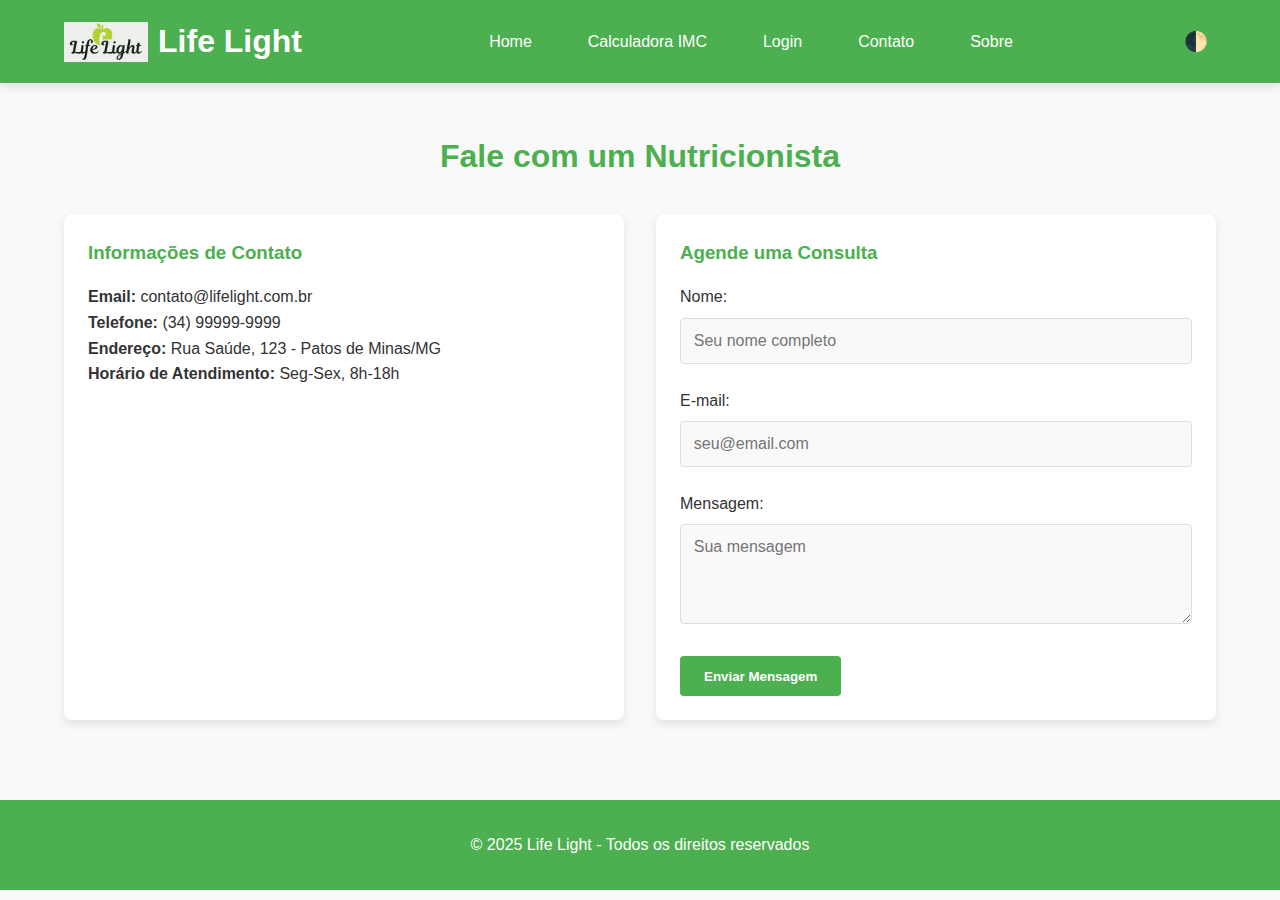
<file: Life Light/contact.html>
<!DOCTYPE html>
<html lang="pt-br">
<head>
    <meta charset="UTF-8">
    <meta name="viewport" content="width=device-width, initial-scale=1.0">
    <title>Contato - Life Light</title>
    <link rel="stylesheet" href="css/styles.css">
    <link rel="stylesheet" href="css/dark-mode.css" id="darkModeStyle" disabled>
</head>
<body>
    <header>
        <div class="container header-content">
            <div class="logo">
                <img src="img/logo.png" alt="Life Light Logo">
                <span>Life Light</span>
            </div>
            <nav>
                <ul>
                    <li><a href="home.html">Home</a></li>
                    <li><a href="imc.html">Calculadora IMC</a></li>
                    <li><a href="login.html">Login</a></li>
                    <li><a href="contact.html">Contato</a></li>
                    <li><a href="sobre.html">Sobre</a></li>
                </ul>
            </nav>
            <button class="theme-toggle" id="themeToggle">🌓</button>
        </div>
    </header>

    <main class="container">
        <section>
            <h2 class="section-title">Fale com um Nutricionista</h2>
            <div class="contact-info">
                <div class="contact-card">
                    <h3>Informações de Contato</h3>
                    <p><strong>Email:</strong> contato@lifelight.com.br</p>
                    <p><strong>Telefone:</strong> (34) 99999-9999</p>
                    <p><strong>Endereço:</strong> Rua Saúde, 123 - Patos de Minas/MG</p>
                    <p><strong>Horário de Atendimento:</strong> Seg-Sex, 8h-18h</p>
                </div>
                <div class="contact-card">
                    <h3>Agende uma Consulta</h3>
                    <div class="form-group">
                        <label for="contactName">Nome:</label>
                        <input type="text" id="contactName" placeholder="Seu nome completo">
                    </div>
                    <div class="form-group">
                        <label for="contactEmail">E-mail:</label>
                        <input type="email" id="contactEmail" placeholder="seu@email.com">
                    </div>
                    <div class="form-group">
                        <label for="contactMessage">Mensagem:</label>
                        <textarea id="contactMessage" rows="4" placeholder="Sua mensagem"></textarea>
                    </div>
                    <button class="btn" id="sendMessageBtn">Enviar Mensagem</button>
                </div>
            </div>
        </section>
    </main>

    <footer>
        <div class="container">
            <p>&copy; 2025 Life Light - Todos os direitos reservados</p>
        </div>
    </footer>

    <script src="js/script.js"></script>
</body>
</html>
</file>
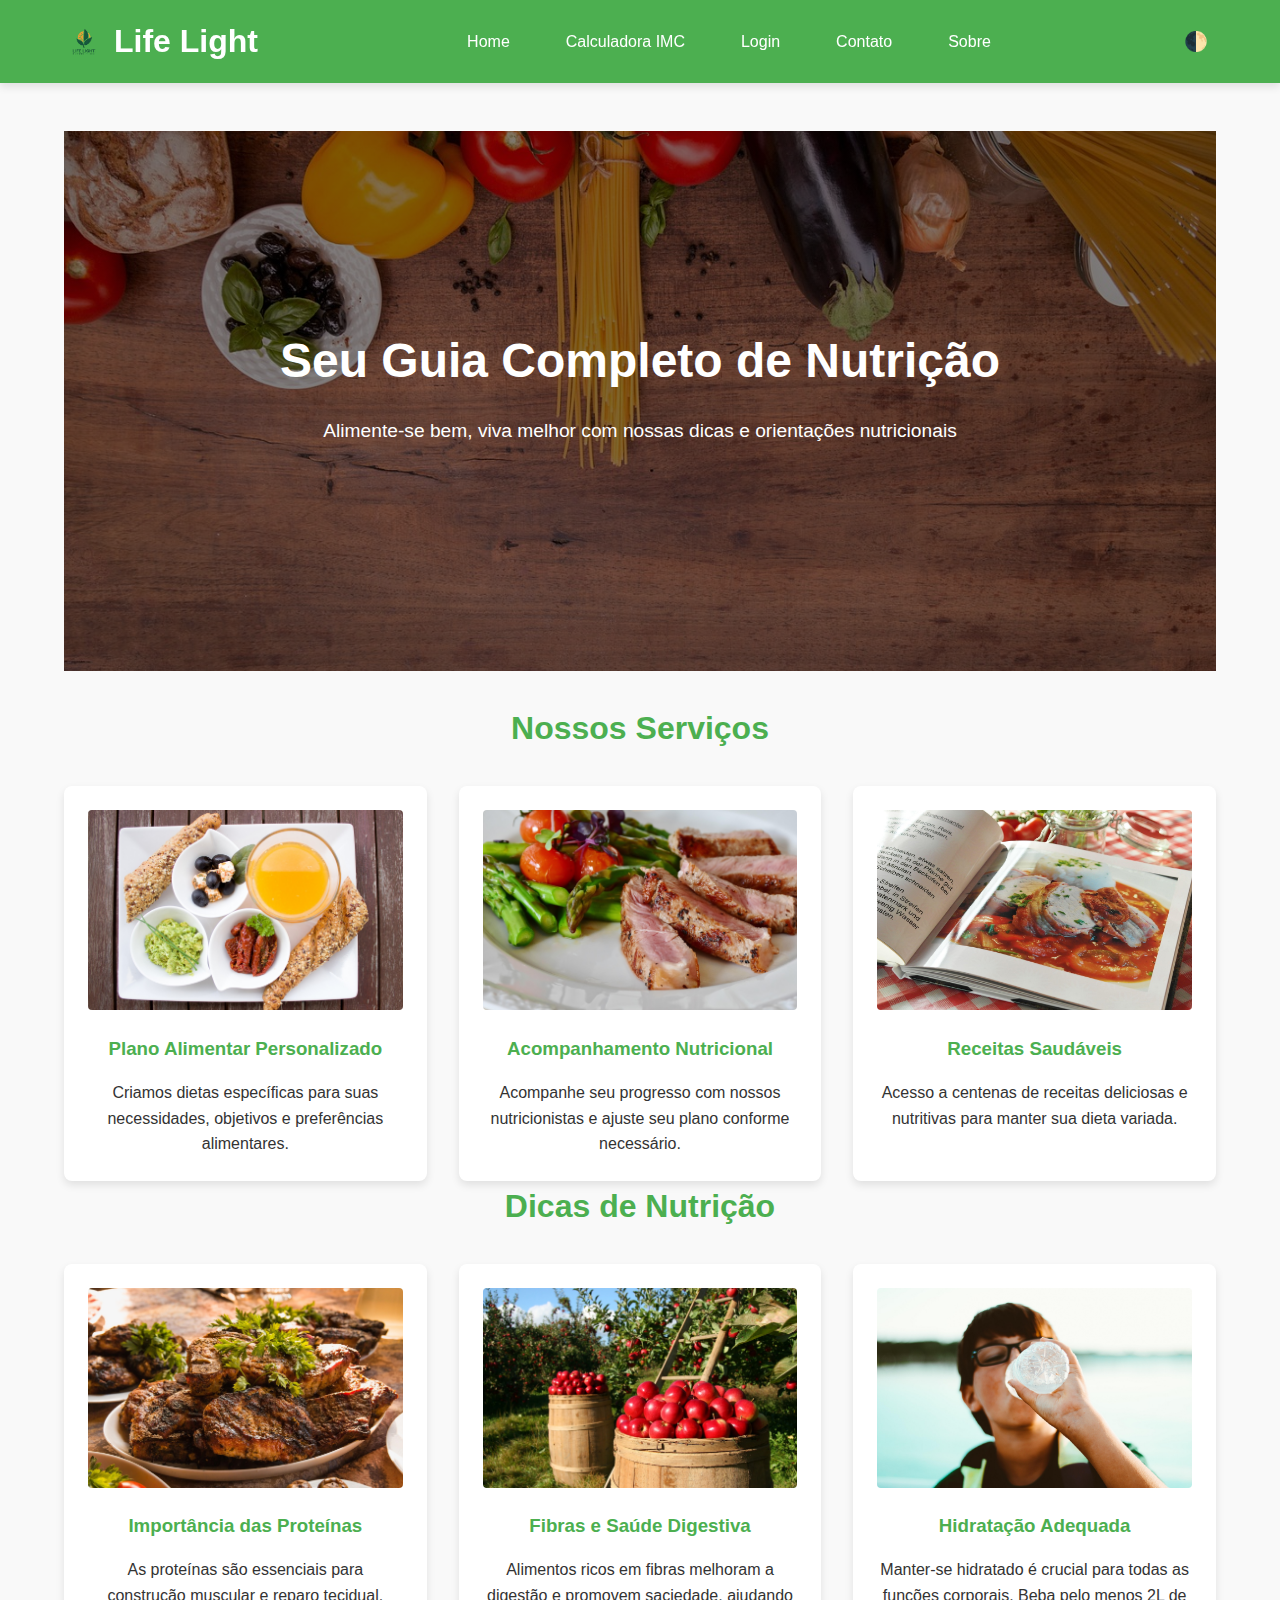
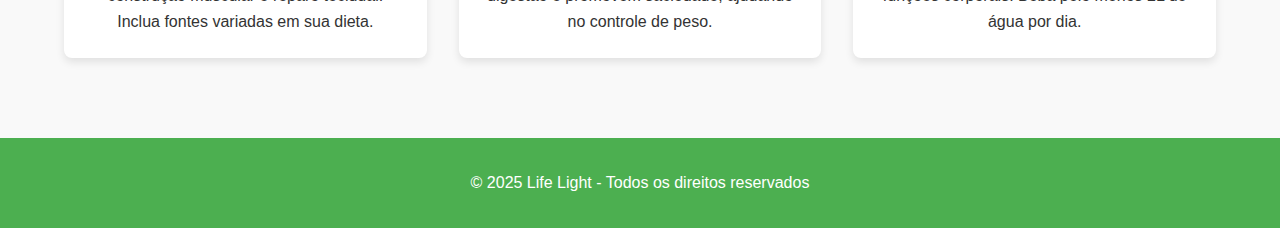
<file: Life Light/home.html>
<!DOCTYPE html>
<html lang="pt-br">
<head>
    <meta charset="UTF-8">
    <meta name="viewport" content="width=device-width, initial-scale=1.0">
    <title>Home - Life Light</title>
    <link rel="stylesheet" href="css/styles.css">
    <link rel="stylesheet" href="css/dark-mode.css" id="darkModeStyle" disabled>
    <link rel="icon" href="img/logo2.png" type="any">
</head>
<body>
    <header>
        <div class="container header-content">
            <div class="logo">
                <img src="img/logo2.png" alt="Life Light Logo">
                <span>Life Light</span>
            </div>
            <nav>
                <ul>
                    <li><a href="home.html">Home</a></li>
                    <li><a href="imc.html">Calculadora IMC</a></li>
                    <li><a href="login.html">Login</a></li>
                    <li><a href="contact.html">Contato</a></li>
                    <li><a href="sobre.html">Sobre</a></li>
                </ul>
            </nav>
            <button class="theme-toggle" id="themeToggle">🌓</button>
        </div>
    </header>

    <main class="container">
        <section>
            <div class="hero" style="background-image: linear-gradient(rgba(0,0,0,0.5), rgba(0,0,0,0.5)), url('img/hero-nutrition.jpg');">
                <div class="hero-content">
                    <h1>Seu Guia Completo de Nutrição</h1>
                    <p>Alimente-se bem, viva melhor com nossas dicas e orientações nutricionais</p>
                </div>
            </div>

            <h2 class="section-title">Nossos Serviços</h2>
            <div class="features">
                <div class="feature-card">
                    <img src="img/meal-plan.jpg" alt="Plano Alimentar">
                    <h3>Plano Alimentar Personalizado</h3>
                    <p>Criamos dietas específicas para suas necessidades, objetivos e preferências alimentares.</p>
                </div>
                <div class="feature-card">
                    <img src="img/nutritionist.jpg" alt="Acompanhamento">
                    <h3>Acompanhamento Nutricional</h3>
                    <p>Acompanhe seu progresso com nossos nutricionistas e ajuste seu plano conforme necessário.</p>
                </div>
                <div class="feature-card">
                    <img src="img/recipes.jpg" alt="Receitas">
                    <h3>Receitas Saudáveis</h3>
                    <p>Acesso a centenas de receitas deliciosas e nutritivas para manter sua dieta variada.</p>
                </div>
            </div>

            <h2 class="section-title">Dicas de Nutrição</h2>
            <div class="features">
                <div class="feature-card">
                    <img src="img/proteins.jpg" alt="Proteínas">
                    <h3>Importância das Proteínas</h3>
                    <p>As proteínas são essenciais para construção muscular e reparo tecidual. Inclua fontes variadas em sua dieta.</p>
                </div>
                <div class="feature-card">
                    <img src="img/fibers.jpg" alt="Fibras">
                    <h3>Fibras e Saúde Digestiva</h3>
                    <p>Alimentos ricos em fibras melhoram a digestão e promovem saciedade, ajudando no controle de peso.</p>
                </div>
                <div class="feature-card">
                    <img src="img/hydration.jpg" alt="Hidratação">
                    <h3>Hidratação Adequada</h3>
                    <p>Manter-se hidratado é crucial para todas as funções corporais. Beba pelo menos 2L de água por dia.</p>
                </div>
            </div>
        </section>
    </main>

    <footer>
        <div class="container">
            <p>&copy; 2025 Life Light - Todos os direitos reservados</p>
        </div>
    </footer>

    <script src="js/script.js"></script>
</body>
</html>
</file>
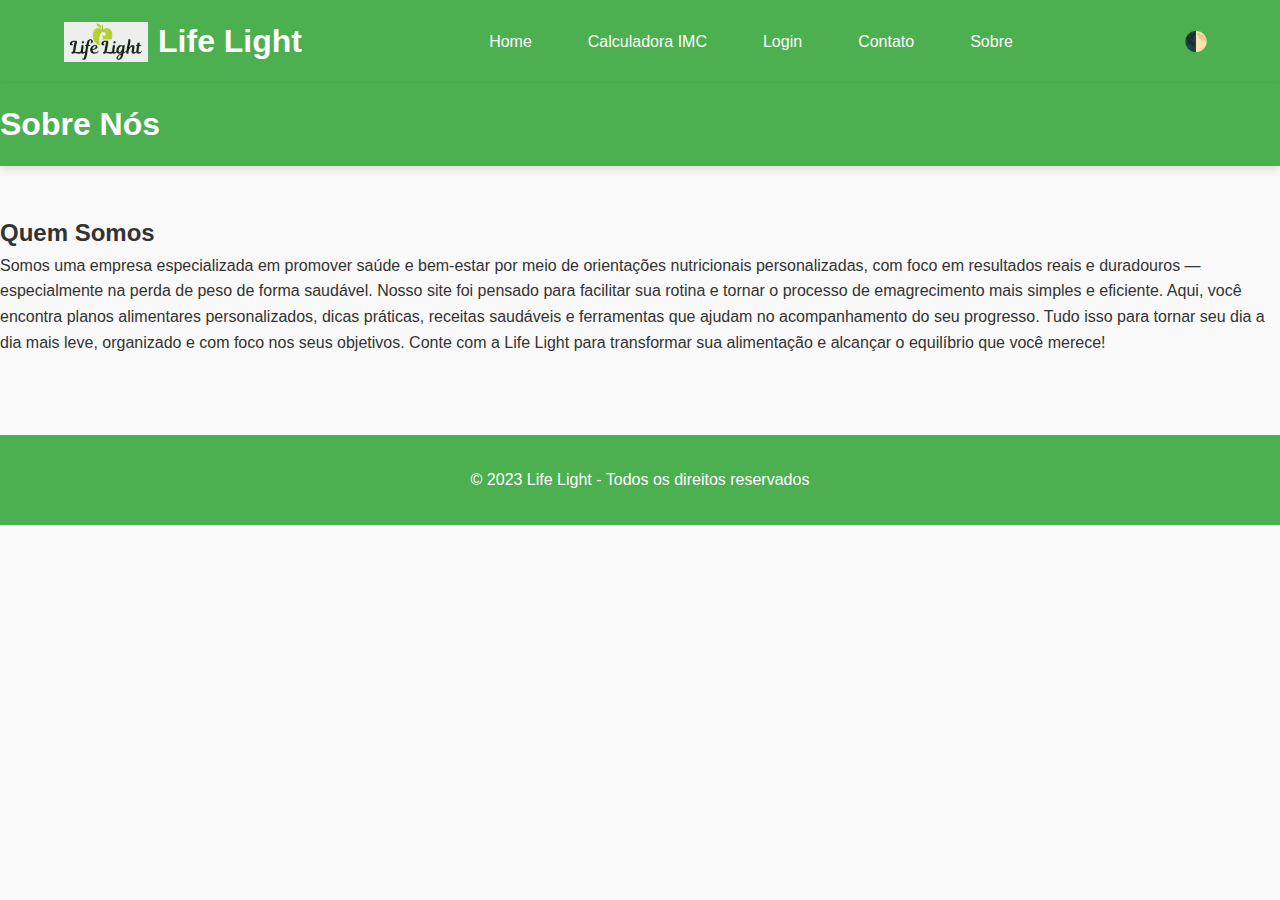
<file: Life Light/sobre.html>
<!DOCTYPE html>
<html lang="pt-br">
<head>
    <meta charset="UTF-8">
    <meta name="viewport" content="width=device-width, initial-scale=1.0">
    <title>Life Light - Sobre</title>
    <link rel="stylesheet" href="css/styles.css">
    <link rel="stylesheet" href="css/dark-mode.css" id="darkModeStyle" disabled>
</head>
<body>
    <header>
        <div class="container header-content">
            <div class="logo">
                <img src="img/logo.png" alt="Life Light Logo">
                <span>Life Light</span>
            </div>
            <nav>
                <ul>
                    <li><a href="home.html">Home</a></li>
                    <li><a href="imc.html">Calculadora IMC</a></li>
                    <li><a href="login.html">Login</a></li>
                    <li><a href="contact.html">Contato</a></li>
                    <li><a href="sobre.html">Sobre</a></li>
                </ul>
            </nav>
            <button class="theme-toggle" id="themeToggle">🌓</button>
        </div>
    </header>
    <body>
    <header>
        <h1>Sobre Nós</h1>
    </header>
    <main>
        <section class="about" aria-label="Sobre a nossa empresa">
            <h2>Quem Somos</h2>
            <p>Somos uma empresa especializada em promover saúde e bem-estar por meio de orientações nutricionais personalizadas, 
            com foco em resultados reais e duradouros — especialmente na perda de peso de forma saudável.
            Nosso site foi pensado para facilitar sua rotina e tornar o processo de emagrecimento mais simples e eficiente. 
            Aqui, você encontra planos alimentares personalizados, dicas práticas, receitas saudáveis e ferramentas 
            que ajudam no acompanhamento do seu progresso. Tudo isso para tornar seu dia a dia mais leve, organizado e com foco nos seus objetivos.
            Conte com a Life Light para transformar sua alimentação e alcançar o equilíbrio que você merece!</p>
        </section>
    </main>
   <footer>
        <div class="container">
            <p>&copy; 2023 Life Light - Todos os direitos reservados</p>
        </div>
    </footer>
     <script src="js/script.js"></script>
    <script src="js/auth.js"></script>
</body>
</html>
</file>
<file: Life Light/css/styles.css>
:root {
    --primary-color: #4CAF50;
    --secondary-color: #2E7D32;
    --text-color: #333;
    --bg-color: #f9f9f9;
    --card-color: #fff;
    --shadow: 0 4px 8px rgba(0,0,0,0.1);
    --transition: all 0.3s ease;
}

* {
    margin: 0;
    padding: 0;
    box-sizing: border-box;
    font-family: 'Segoe UI', Tahoma, Geneva, Verdana, sans-serif;
    transition: var(--transition);
}

body {
    background-color: var(--bg-color);
    color: var(--text-color);
    line-height: 1.6;
}

header {
    background-color: var(--primary-color);
    color: white;
    padding: 1rem 0;
    box-shadow: var(--shadow);
    position: sticky;
    top: 0;
    z-index: 100;
}

.container {
    width: 90%;
    max-width: 1200px;
    margin: 0 auto;
}

.header-content {
    display: flex;
    justify-content: space-between;
    align-items: center;
}

.logo {
    font-size: 2rem;
    font-weight: bold;
    display: flex;
    align-items: center;
}

.logo img {
    height: 40px;
    margin-right: 10px;
}

nav ul {
    display: flex;
    list-style: none;
}

nav ul li {
    margin-left: 1.5rem;
}

nav ul li a {
    color: white;
    text-decoration: none;
    font-weight: 500;
    padding: 0.5rem 1rem;
    border-radius: 4px;
}

nav ul li a:hover {
    background-color: rgba(255,255,255,0.2);
}

.theme-toggle {
    background: none;
    border: none;
    color: white;
    font-size: 1.2rem;
    cursor: pointer;
    padding: 0.5rem;
    border-radius: 50%;
}

.theme-toggle:hover {
    background-color: rgba(255,255,255,0.2);
}

.hero {
    background: linear-gradient(rgba(0,0,0,0.5), rgba(0,0,0,0.5)), url('../images/hero-nutrition.jpg');
    background-size: cover;
    background-position: center;
    height: 60vh;
    display: flex;
    align-items: center;
    justify-content: center;
    text-align: center;
    color: white;
    margin-bottom: 2rem;
}

.hero-content h1 {
    font-size: 3rem;
    margin-bottom: 1rem;
}

.hero-content p {
    font-size: 1.2rem;
    max-width: 700px;
    margin: 0 auto 2rem;
}

.btn {
    display: inline-block;
    background-color: var(--primary-color);
    color: white;
    padding: 0.8rem 1.5rem;
    border: none;
    border-radius: 4px;
    text-decoration: none;
    font-weight: bold;
    cursor: pointer;
}

.btn:hover {
    background-color: var(--secondary-color);
    transform: translateY(-2px);
}

section {
    padding: 3rem 0;
}

.section-title {
    text-align: center;
    margin-bottom: 2rem;
    font-size: 2rem;
    color: var(--primary-color);
}

.features {
    display: grid;
    grid-template-columns: repeat(auto-fit, minmax(300px, 1fr));
    gap: 2rem;
}

.feature-card {
    background-color: var(--card-color);
    border-radius: 8px;
    padding: 1.5rem;
    box-shadow: var(--shadow);
    text-align: center;
}

.feature-card img {
    width: 100%;
    height: 200px;
    object-fit: cover;
    border-radius: 4px;
    margin-bottom: 1rem;
}

.feature-card h3 {
    margin-bottom: 1rem;
    color: var(--primary-color);
}

.imc-calculator {
    max-width: 500px;
    margin: 0 auto;
    background-color: var(--card-color);
    padding: 2rem;
    border-radius: 8px;
    box-shadow: var(--shadow);
}

.login-form {
    max-width: 400px;
    margin: 0 auto;
    background-color: var(--card-color);
    padding: 2rem;
    border-radius: 8px;
    box-shadow: var(--shadow);
}

.form-group {
    margin-bottom: 1.5rem;
}

.form-group label {
    display: block;
    margin-bottom: 0.5rem;
    font-weight: 500;
}

.form-group input, .form-group textarea {
    width: 100%;
    padding: 0.8rem;
    border: 1px solid #ddd;
    border-radius: 4px;
    font-size: 1rem;
    background-color: var(--bg-color);
    color: var(--text-color);
}

textarea {
    resize: vertical;
    min-height: 100px;
}

.result {
    margin-top: 1.5rem;
    padding: 1rem;
    border-radius: 4px;
    text-align: center;
    font-weight: bold;
}

.contact-info {
    display: grid;
    grid-template-columns: repeat(auto-fit, minmax(300px, 1fr));
    gap: 2rem;
}

.contact-card {
    background-color: var(--card-color);
    padding: 1.5rem;
    border-radius: 8px;
    box-shadow: var(--shadow);
}

.contact-card h3 {
    margin-bottom: 1rem;
    color: var(--primary-color);
}

footer {
    background-color: var(--primary-color);
    color: white;
    text-align: center;
    padding: 2rem 0;
    margin-top: 2rem;
}

.hidden {
    display: none;
}

@media (max-width: 768px) {
    .header-content {
        flex-direction: column;
    }
    
    nav ul {
        margin-top: 1rem;
        flex-wrap: wrap;
        justify-content: center;
    }
    
    nav ul li {
        margin: 0.5rem;
    }
    
    .hero-content h1 {
        font-size: 2rem;
    }
}
</file>
<file: Life Light/css/dark-mode.css>
.dark-mode {
    --primary-color: #81C784;
    --secondary-color: #4CAF50;
    --text-color: #f0f0f0;
    --bg-color: #121212;
    --card-color: #1E1E1E;
    --shadow: 0 4px 8px rgba(0,0,0,0.3);
}

.dark-mode .feature-card,
.dark-mode .imc-calculator,
.dark-mode .login-form,
.dark-mode .contact-card {
    border: 1px solid #333;
}

.dark-mode .form-group input,
.dark-mode .form-group textarea {
    border-color: #444;
    background-color: #2a2a2a;
}
</file>
